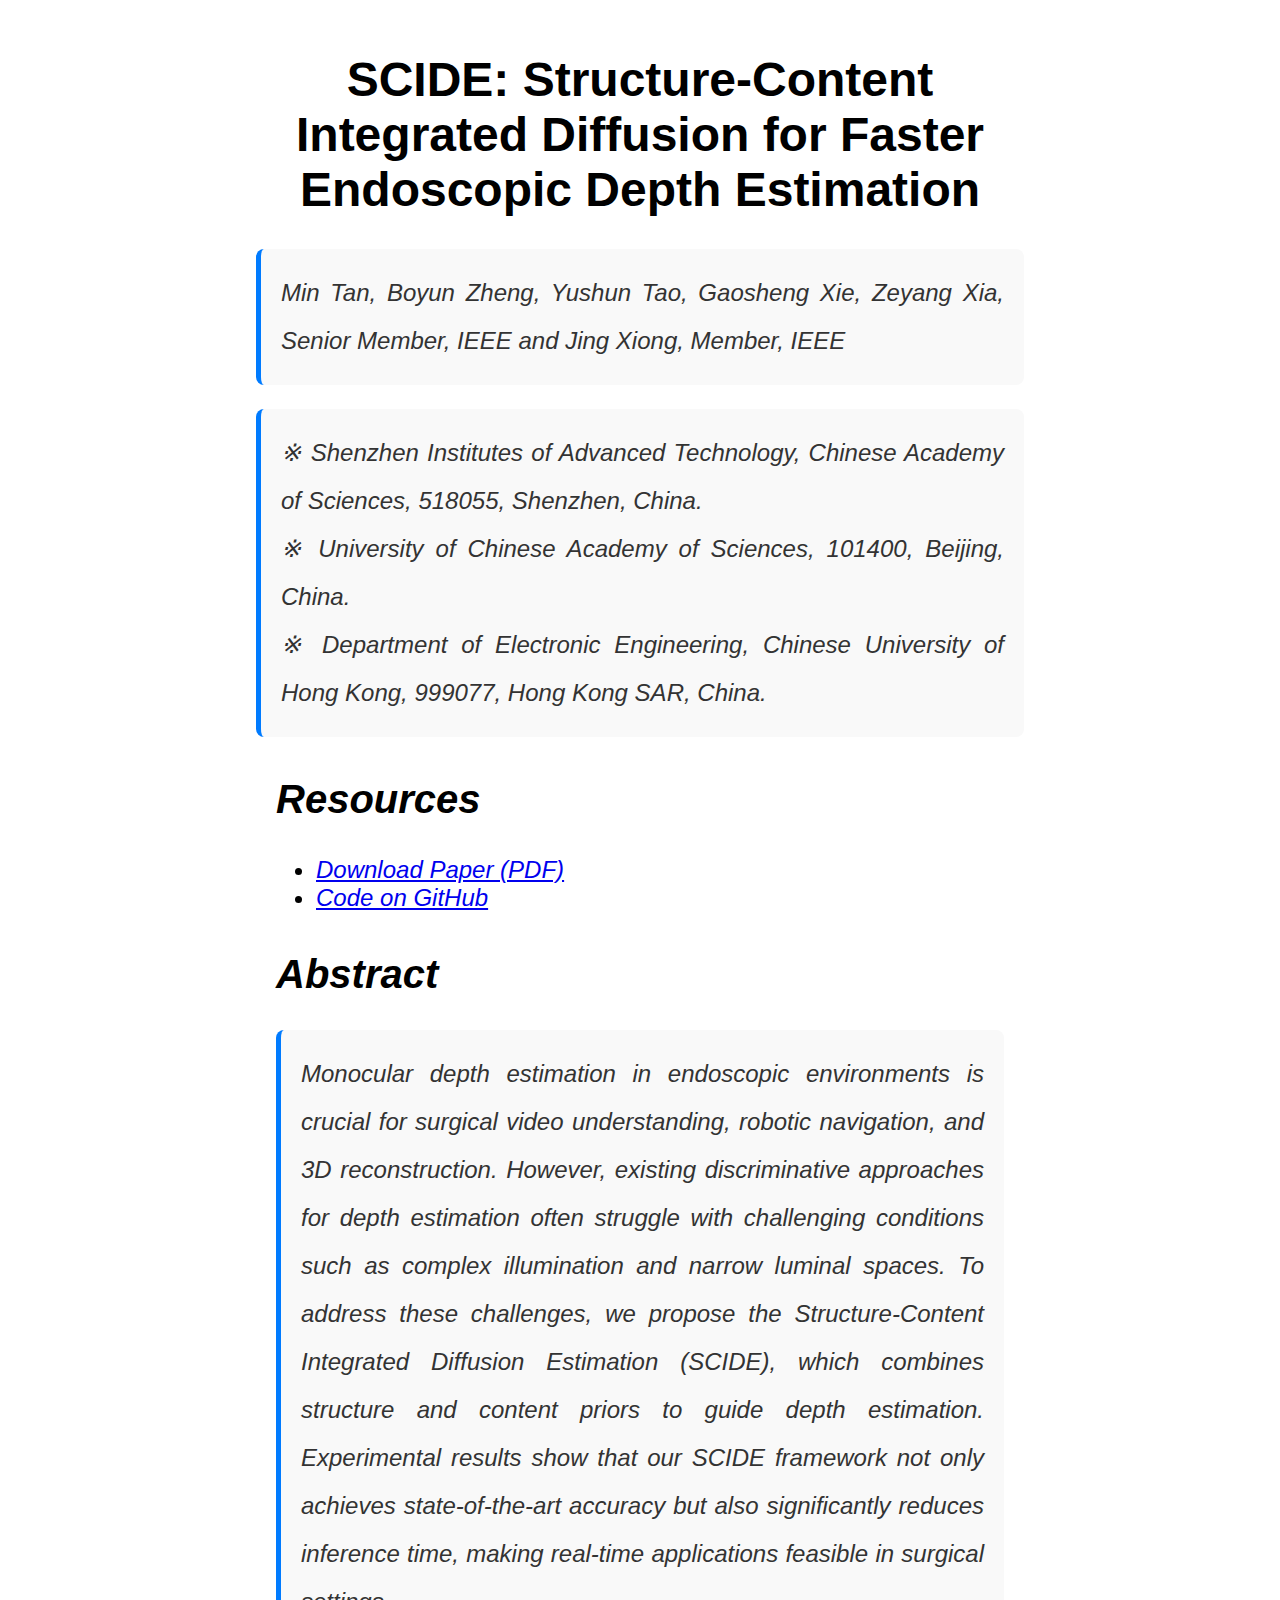
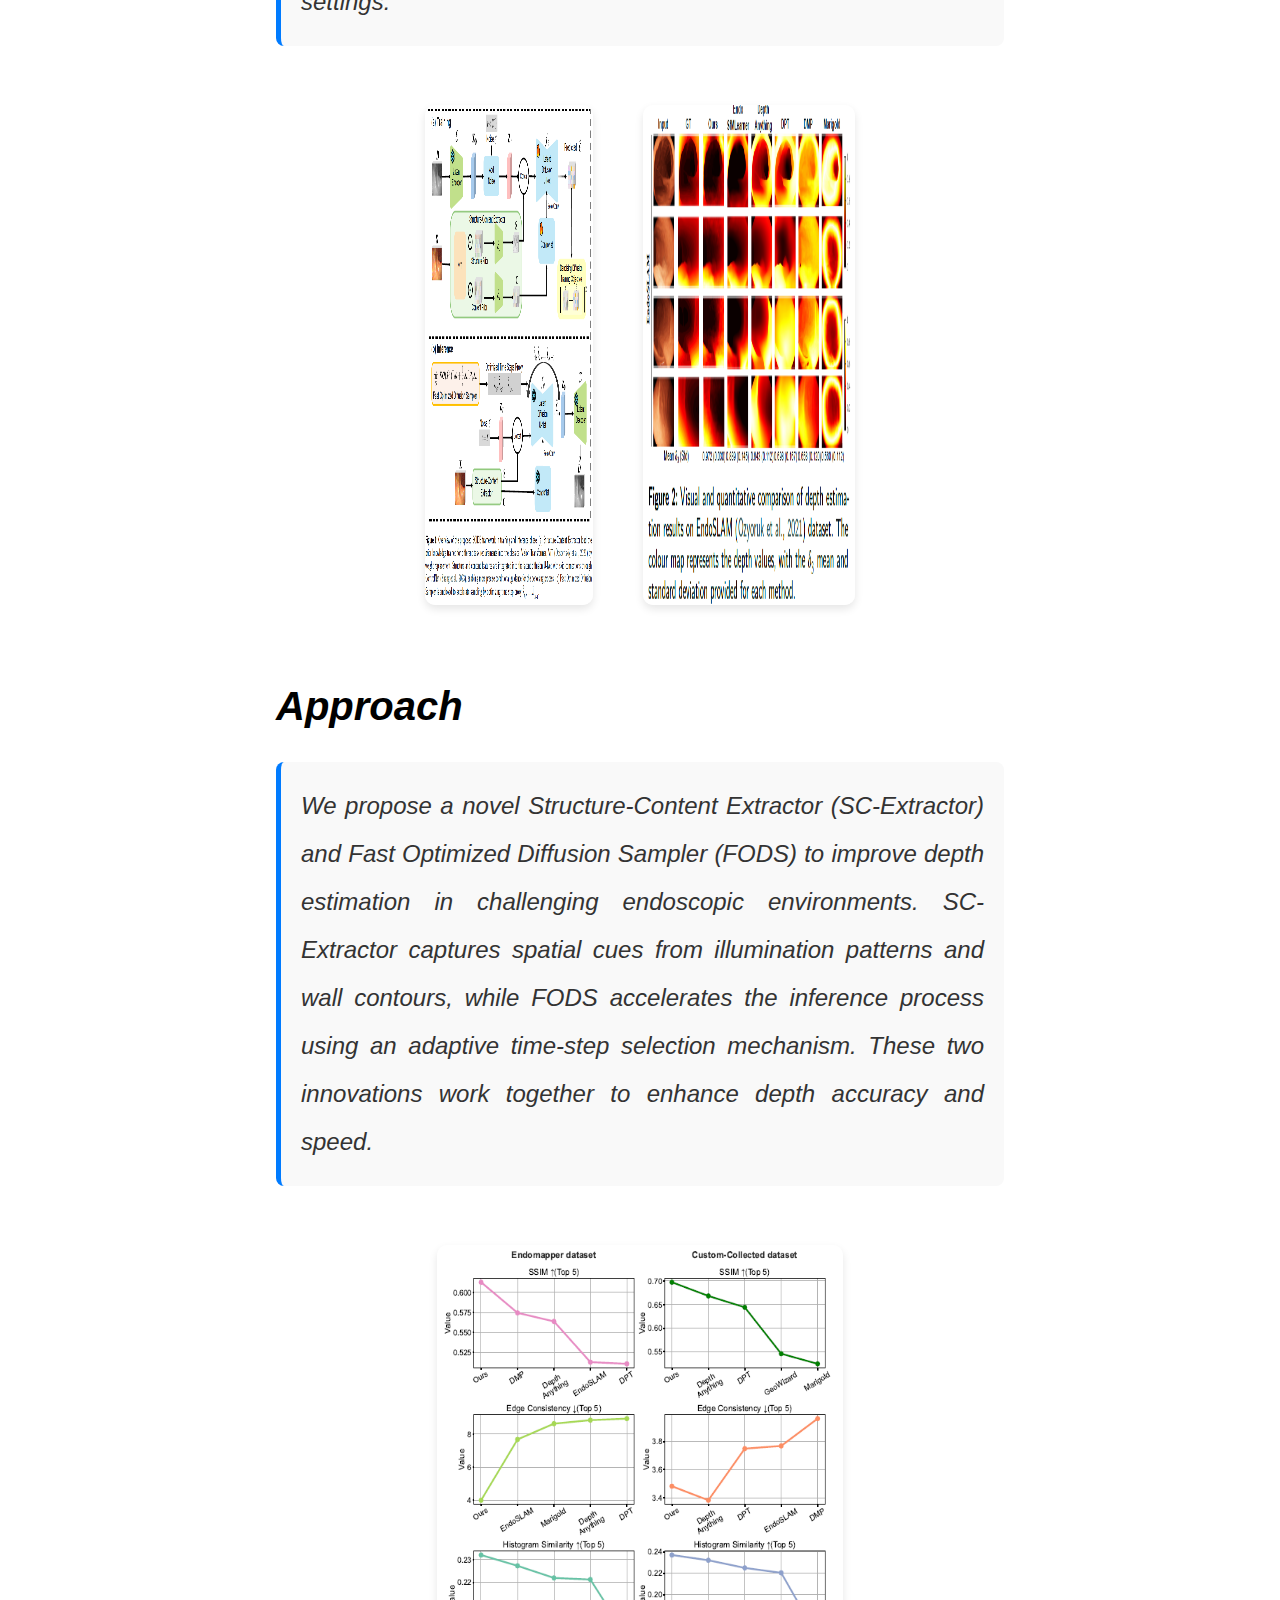
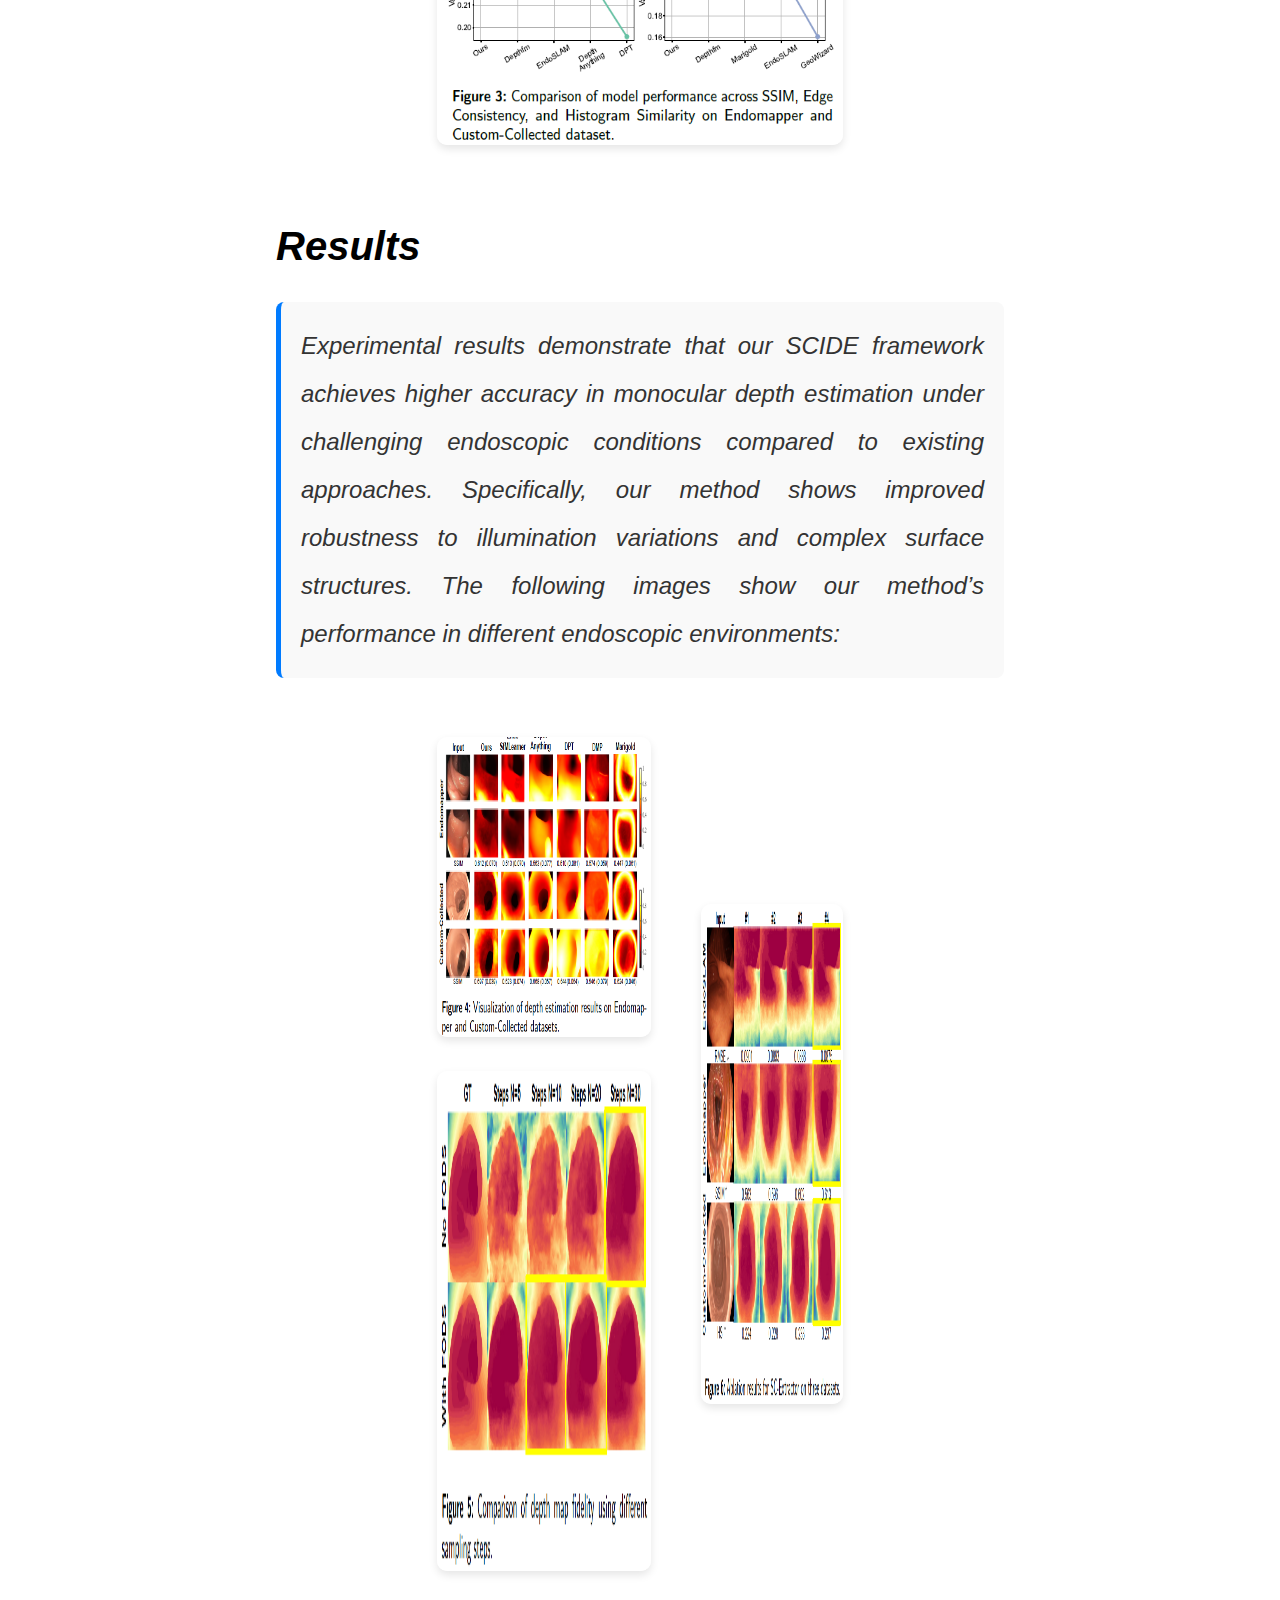
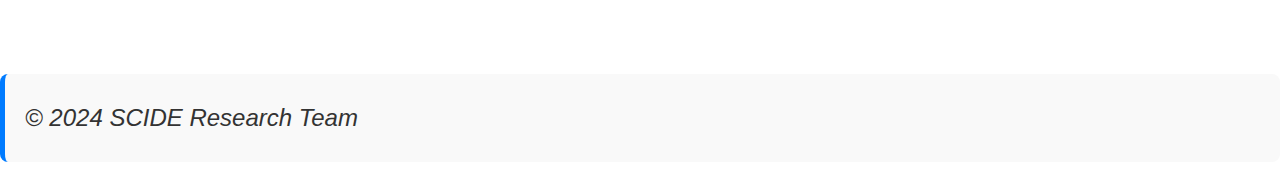
<file: index.html>
<!DOCTYPE html>
<html lang="zh">
<head>
    <meta charset="UTF-8">
    <meta name="viewport" content="width=device-width, initial-scale=1.0">
    <title>SCIDE: Structure-Content Integrated Diffusion for Faster Endoscopic Depth Estimation</title>
    <link href="https://fonts.googleapis.com/css2?family=Roboto:wght@400;500;700&display=swap" rel="stylesheet">
    <link rel="stylesheet" href="styles.css"> <!-- 引用 CSS 样式 -->
</head>
<body>

    <div class="container">
        <!-- Header Section -->
        <div class="header">
            <h1>SCIDE: Structure-Content Integrated Diffusion for Faster Endoscopic Depth Estimation</h1>
            <p><em>Min Tan, Boyun Zheng, Yushun Tao, Gaosheng Xie, Zeyang Xia, Senior Member, IEEE and Jing Xiong, Member, IEEE</em></p>   
        </div>

        <!-- Video Section -->
        <!-- <div class="container image-row">
            <div class="row">
                <div class="col-md-6 image-container">
                    <!-- Video player -->
                    <!-- <video width="70%" height="auto" controls>
                        <source src="/videos/your-video.mp4" type="video/mp4">
                        Your browser does not support the video tag.
                    </video>
                </div>
            </div>
        </div> -->

        <p><em>※ Shenzhen Institutes of Advanced Technology, Chinese Academy of Sciences, 518055, Shenzhen, China.<br>※ University of Chinese Academy of Sciences, 101400, Beijing, China.<br>※ Department of Electronic Engineering, Chinese University of Hong Kong, 999077, Hong Kong SAR, China.<br></p>

        <!-- Resources Section -->
        <div class="content-section">
            <h2 class="section-title">Resources</h2>
            <ul>
                <li><a href="https://arxiv.org/abs/xxx" target="_blank">Download Paper (PDF)</a></li>
                <li><a href="https://github.com/Tokymin/DM_ControlNet_Depth_Prediction" target="_blank">Code on GitHub</a></li>
            </ul>
        </div>

        <!-- Abstract Section -->
        <div class="content-section">
            <h2 class="section-title">Abstract</h2>
            <p>Monocular depth estimation in endoscopic environments is crucial for surgical video understanding, robotic navigation, and 3D reconstruction. However, existing discriminative approaches for depth estimation often struggle with challenging conditions such as complex illumination and narrow luminal spaces. To address these challenges, we propose the Structure-Content Integrated Diffusion Estimation (SCIDE), which combines structure and content priors to guide depth estimation. Experimental results show that our SCIDE framework not only achieves state-of-the-art accuracy but also significantly reduces inference time, making real-time applications feasible in surgical settings.</p>
        </div>

        <!-- Image Row Section -->
        <div class="container image-row">
            <div class="row">
                <div class="col-md-6 image-container">
                    <img src="images/image-1.png" class="img-fluid" alt="Image 1">
                </div>
            </div>
            <div class="row">
                <div class="col-md-6 image-container">
                    <img src="images/image-2.png" class="img-fluid" alt="Image 2">
                </div>  
            </div>
        </div>

        <!-- Approach Section -->
        <div class="content-section">
            <h2 class="section-title">Approach</h2>
            <p>We propose a novel Structure-Content Extractor (SC-Extractor) and Fast Optimized Diffusion Sampler (FODS) to improve depth estimation in challenging endoscopic environments. SC-Extractor captures spatial cues from illumination patterns and wall contours, while FODS accelerates the inference process using an adaptive time-step selection mechanism. These two innovations work together to enhance depth accuracy and speed.</p>
            <div class="container image-row">
                <div class="row">
                    <div class="col-md-6 image-container">
                        <img src="images/image-3.png" class="img-fluid" alt="Image 3">
                    </div>
                </div>
            </div>
        </div>

        <!-- Results Section -->
        <div class="content-section">
            <h2 class="section-title">Results</h2>
            <p>Experimental results demonstrate that our SCIDE framework achieves higher accuracy in monocular depth estimation under challenging endoscopic conditions compared to existing approaches. Specifically, our method shows improved robustness to illumination variations and complex surface structures. The following images show our method’s performance in different endoscopic environments:</p>

            <!-- Image Grid Section -->
            <div class="container image-row">
                <div class="row">
                    <div class="col-md-6 image-container">
                        <img src="images/image-4.png" class="img-fluid" id="custom-img" alt="Result 1">
                    </div>
                    <div class="col-md-6 image-container">
                        <img src="images/image-5.png" class="img-fluid" alt="Result 2">
                    </div>
                </div>
                <div class="row">
                    <div class="col-md-6 image-container">
                        <img src="images/image-6.png" class="img-fluid" alt="Result 3">
                    </div>
                </div>
            </div>
        </div>
    </div>

    <!-- Scripts -->
    <script src="https://code.jquery.com/jquery-3.5.1.slim.min.js"></script>
    <script src="https://cdn.jsdelivr.net/npm/@popperjs/core@2.6.0/dist/umd/popper.min.js"></script>
    <script src="https://stackpath.bootstrapcdn.com/bootstrap/4.5.2/js/bootstrap.min.js"></script>


    <!-- Footer Section -->
    <footer>
        <p>© 2024 SCIDE Research Team</p>
    </footer>

</body>
</html>
</file>
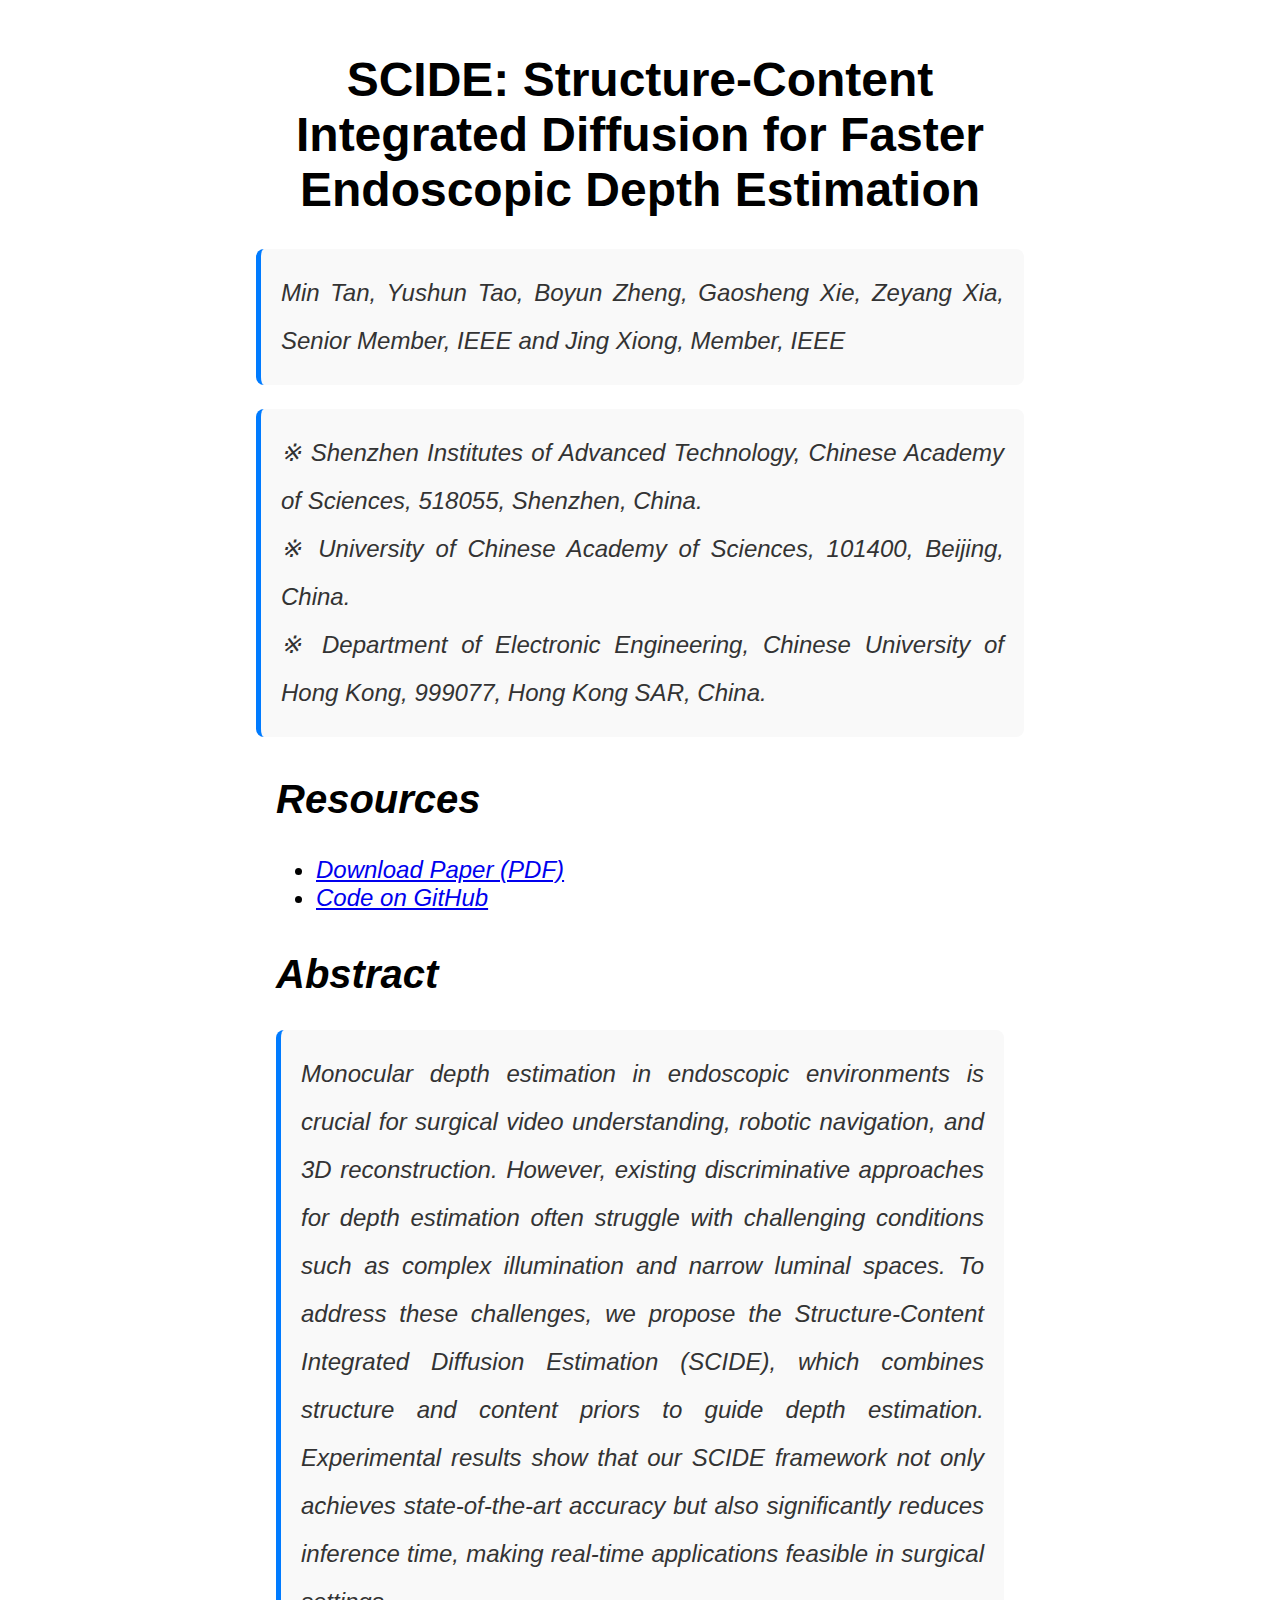
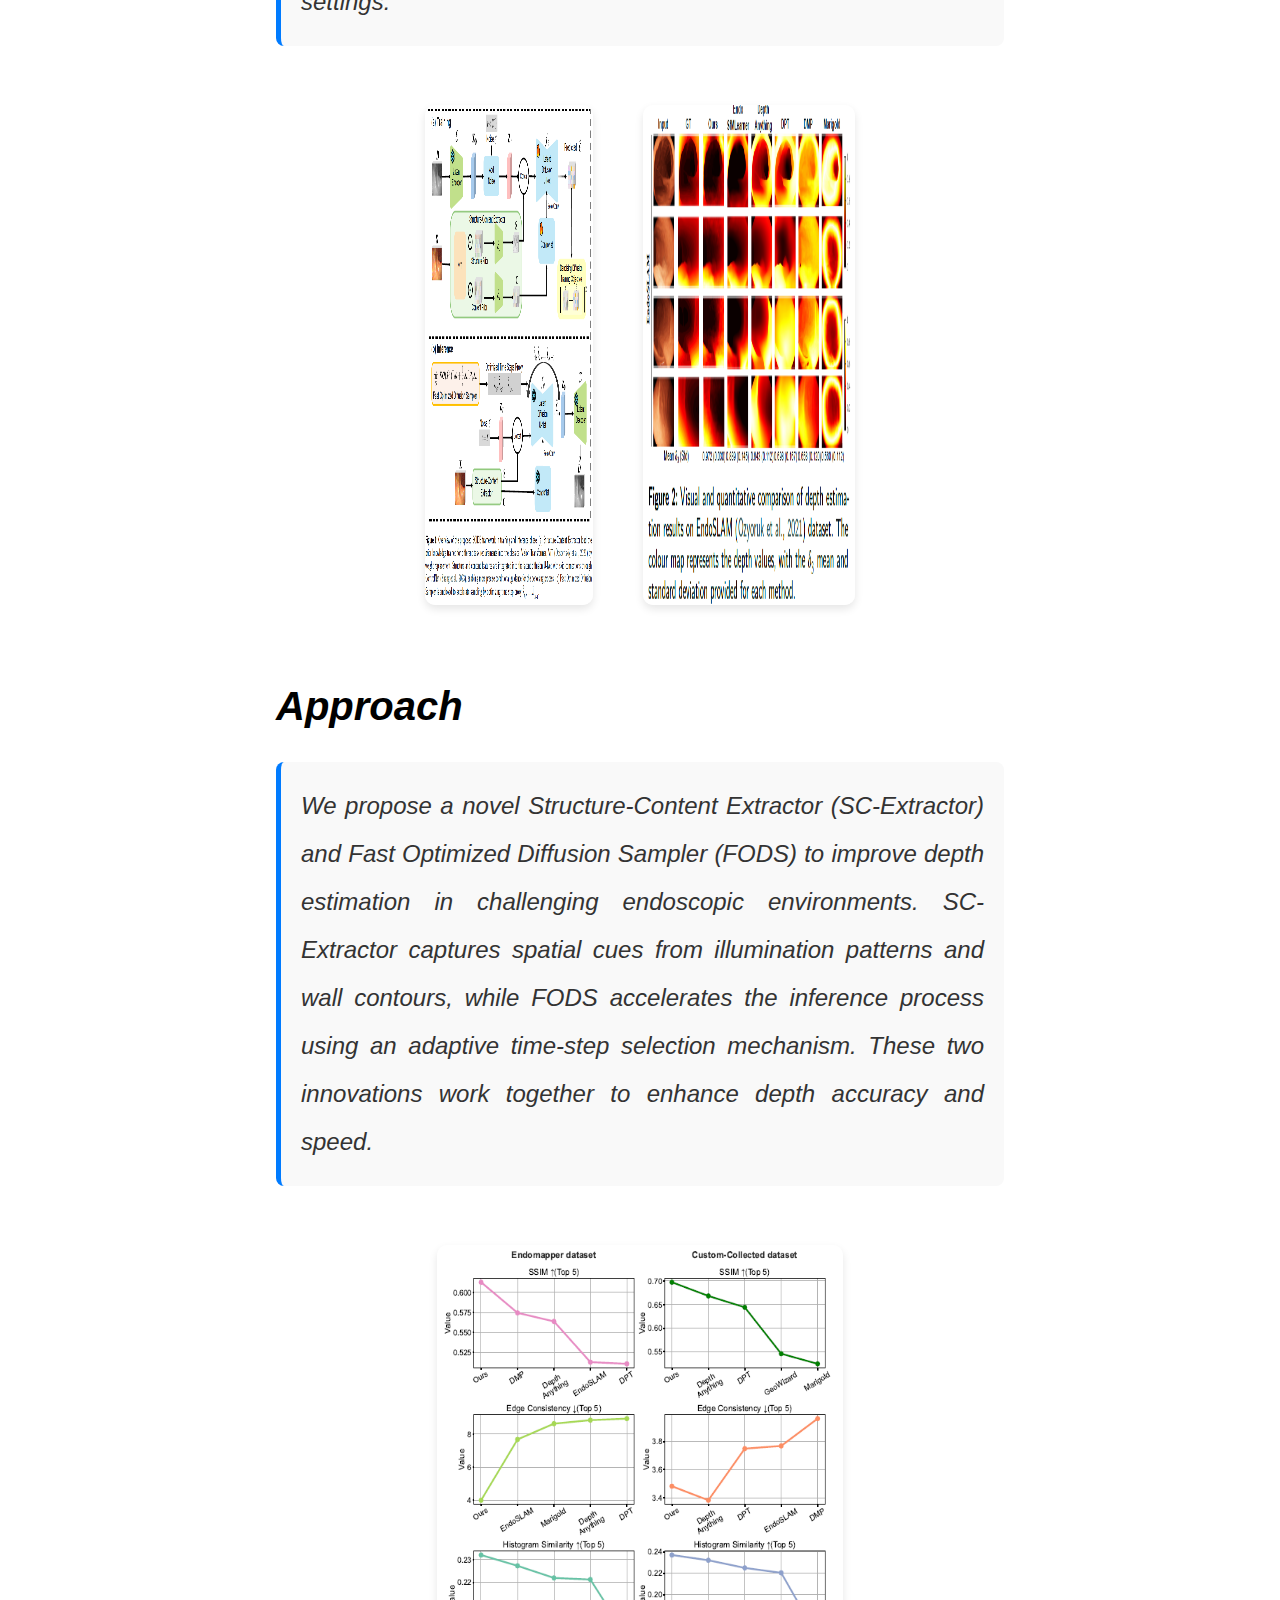
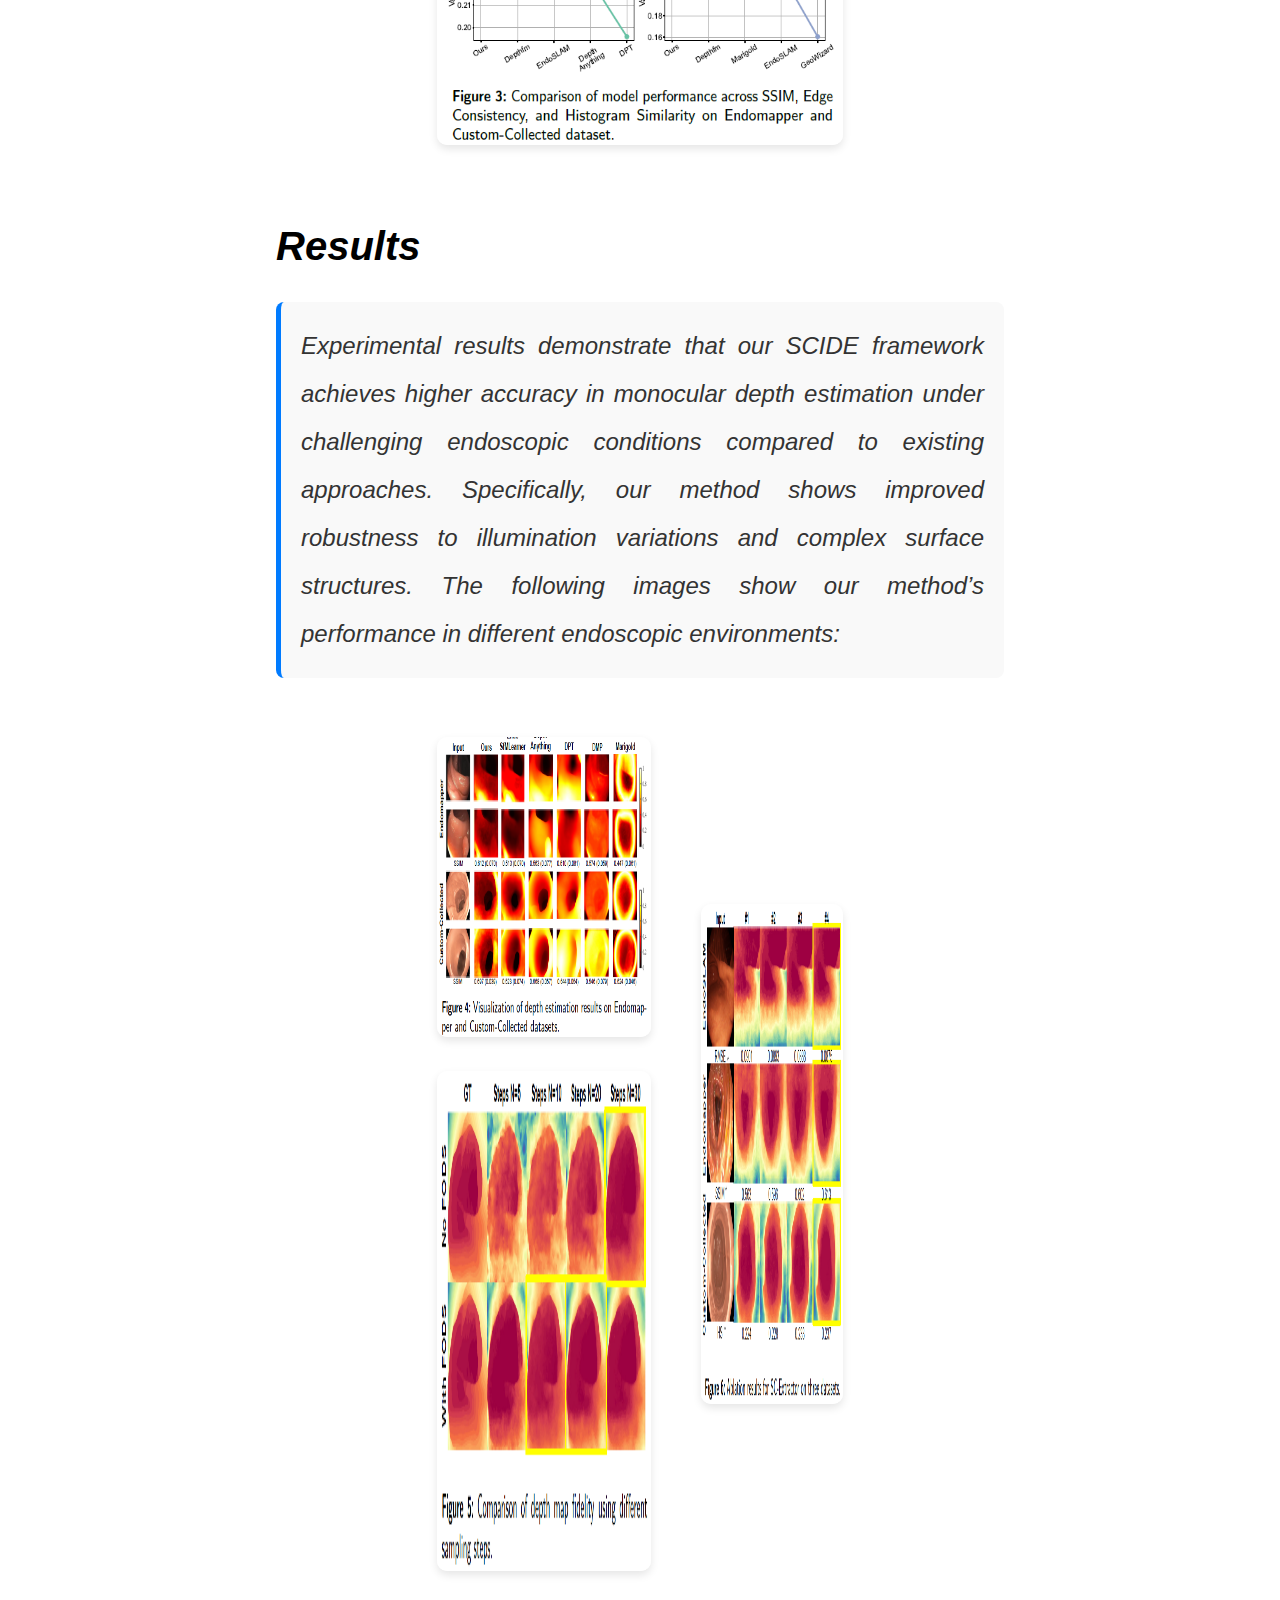
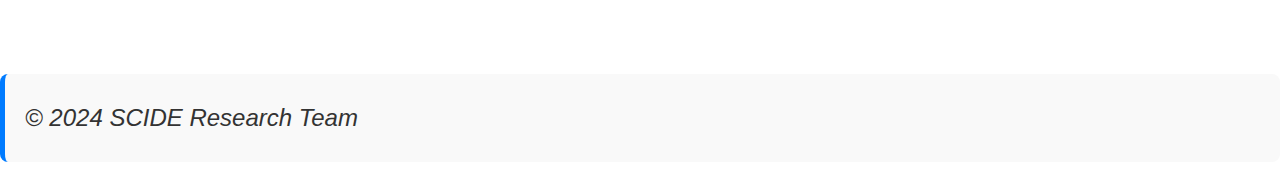
<file: index_old.html>
<!DOCTYPE html>
<html lang="zh">
<head>
    <meta charset="UTF-8">
    <meta name="viewport" content="width=device-width, initial-scale=1.0">
    <title>SCIDE: Structure-Content Integrated Diffusion for Faster Endoscopic Depth Estimation</title>
    <link href="https://fonts.googleapis.com/css2?family=Roboto:wght@400;500;700&display=swap" rel="stylesheet">
    <link rel="stylesheet" href="styles.css"> <!-- 引用 CSS 样式 -->
</head>
<body>

    <div class="container">
        <!-- Header Section -->
        <div class="header">
            <h1>SCIDE: Structure-Content Integrated Diffusion for Faster Endoscopic Depth Estimation</h1>
            <p><em>Min Tan, Yushun Tao, Boyun Zheng, Gaosheng Xie, Zeyang Xia, Senior Member, IEEE and Jing Xiong, Member, IEEE</em></p>   
        </div>

        <p><em>※ Shenzhen Institutes of Advanced Technology, Chinese Academy of Sciences, 518055, Shenzhen, China.<br>※ University of Chinese Academy of Sciences, 101400, Beijing, China.<br>※ Department of Electronic Engineering, Chinese University of Hong Kong, 999077, Hong Kong SAR, China.<br></p>

        <!-- Resources Section -->
        <div class="content-section">
            <h2 class="section-title">Resources</h2>
            <ul>
                <li><a href="https://arxiv.org/abs/xxx" target="_blank">Download Paper (PDF)</a></li>
                <li><a href="https://github.com/Tokymin/DM_ControlNet_Depth_Prediction" target="_blank">Code on GitHub</a></li>
            </ul>
        </div>

        <!-- Abstract Section -->
        <div class="content-section">
            <h2 class="section-title">Abstract</h2>
            <p>Monocular depth estimation in endoscopic environments is crucial for surgical video understanding, robotic navigation, and 3D reconstruction. However, existing discriminative approaches for depth estimation often struggle with challenging conditions such as complex illumination and narrow luminal spaces. To address these challenges, we propose the Structure-Content Integrated Diffusion Estimation (SCIDE), which combines structure and content priors to guide depth estimation. Experimental results show that our SCIDE framework not only achieves state-of-the-art accuracy but also significantly reduces inference time, making real-time applications feasible in surgical settings.</p>
        </div>

        <!-- Image Row Section -->
        <div class="container image-row">
            <div class="row">
                <div class="col-md-6 image-container">
                    <img src="images/image-1.png" class="img-fluid" alt="Image 1">
                </div>
            </div>
            <div class="row">
                <div class="col-md-6 image-container">
                    <img src="images/image-2.png" class="img-fluid" alt="Image 2">
                </div>  
            </div>
        </div>

        <!-- Approach Section -->
        <div class="content-section">
            <h2 class="section-title">Approach</h2>
            <p>We propose a novel Structure-Content Extractor (SC-Extractor) and Fast Optimized Diffusion Sampler (FODS) to improve depth estimation in challenging endoscopic environments. SC-Extractor captures spatial cues from illumination patterns and wall contours, while FODS accelerates the inference process using an adaptive time-step selection mechanism. These two innovations work together to enhance depth accuracy and speed.</p>
            <div class="container image-row">
                <div class="row">
                    <div class="col-md-6 image-container">
                        <img src="images/image-3.png" class="img-fluid" alt="Image 3">
                    </div>
                </div>
            </div>
        </div>

        <!-- Results Section -->
        <div class="content-section">
            <h2 class="section-title">Results</h2>
            <p>Experimental results demonstrate that our SCIDE framework achieves higher accuracy in monocular depth estimation under challenging endoscopic conditions compared to existing approaches. Specifically, our method shows improved robustness to illumination variations and complex surface structures. The following images show our method’s performance in different endoscopic environments:</p>

            <!-- Image Grid Section -->
            <div class="container image-row">
                <div class="row">
                    <div class="col-md-6 image-container">
                        <img src="images/image-4.png" class="img-fluid" id="custom-img" alt="Result 1">
                    </div>
                    <div class="col-md-6 image-container">
                        <img src="images/image-5.png" class="img-fluid" alt="Result 2">
                    </div>
                </div>
                <div class="row">
                    <div class="col-md-6 image-container">
                        <img src="images/image-6.png" class="img-fluid" alt="Result 3">
                    </div>
                </div>
            </div>
        </div>
    </div>

    <!-- Scripts -->
    <script src="https://code.jquery.com/jquery-3.5.1.slim.min.js"></script>
    <script src="https://cdn.jsdelivr.net/npm/@popperjs/core@2.6.0/dist/umd/popper.min.js"></script>
    <script src="https://stackpath.bootstrapcdn.com/bootstrap/4.5.2/js/bootstrap.min.js"></script>


    <!-- Footer Section -->
    <footer>
        <p>© 2024 SCIDE Research Team</p>
    </footer>

</body>
</html>
</file>
<file: styles.css>
body {
    font-family: Arial, sans-serif;
    /*margin-left: 20%;  /* 左侧留出20% */
    /*margin-right: 20%; /* 右侧留出20% */
    padding: 0;        /* 清除默认的内边距 */
    margin: 0;
}

/* Optional: Limit max-width to ensure readability on large screens */
.container {
    width: 80%; /* 最大宽度设置为80% */
    margin: 0 auto; /* 居中容器 */
    padding: 20px;   /* 为容器添加内边距（可选） */
    width: 60%; /* 设置容器宽度为 60%，留出左右 20% 空白 */
}
.header {
    text-align: center;
    margin: 20px 0;
}

.content-section {
    margin: 20px;
}

.content-section img {
    max-width: 100%;
    height: auto;
}

.section-title {
    margin-top: 40px;
    font-weight: bold;
}

.image-container {
    padding: 15px;
}

.image-container img {
    border-radius: 10px; /* Adds rounded corners to images */
    box-shadow: 0 4px 8px rgba(0, 0, 0, 0.1); /* Adds a subtle shadow */
}

.image-row {
    display: flex;
    justify-content: center;
    align-items: center;
    gap: 20px; /* Adds space between the images */
    margin-top: 20px;
}

.image-row img {
    max-width: 100%; /* Ensures images are responsive */
    height: 500px; /* Maintains aspect ratio */
    width: auto; /* Sets a fixed width for all images */
    border-radius: 10px; /* Adds rounded corners */
    box-shadow: 0 4px 8px rgba(0, 0, 0, 0.1); /* Adds a subtle shadow */
}

h1 {
    font-size: 3em;
}

h2 {
    font-size: 2.5em;
}

p {
    font-size: 24px;
    line-height: 2;
    color: #333;
    text-align: justify;
    padding: 20px;
    background-color: #f9f9f9;
    border-left: 5px solid #007BFF;
    border-radius: 8px;
}

li {
    font-size: 24px;
}

#custom-img {
    height: 300px;
    width: auto;
}

#result-img {
    height: 300px;
    width: auto;
}
</file>
